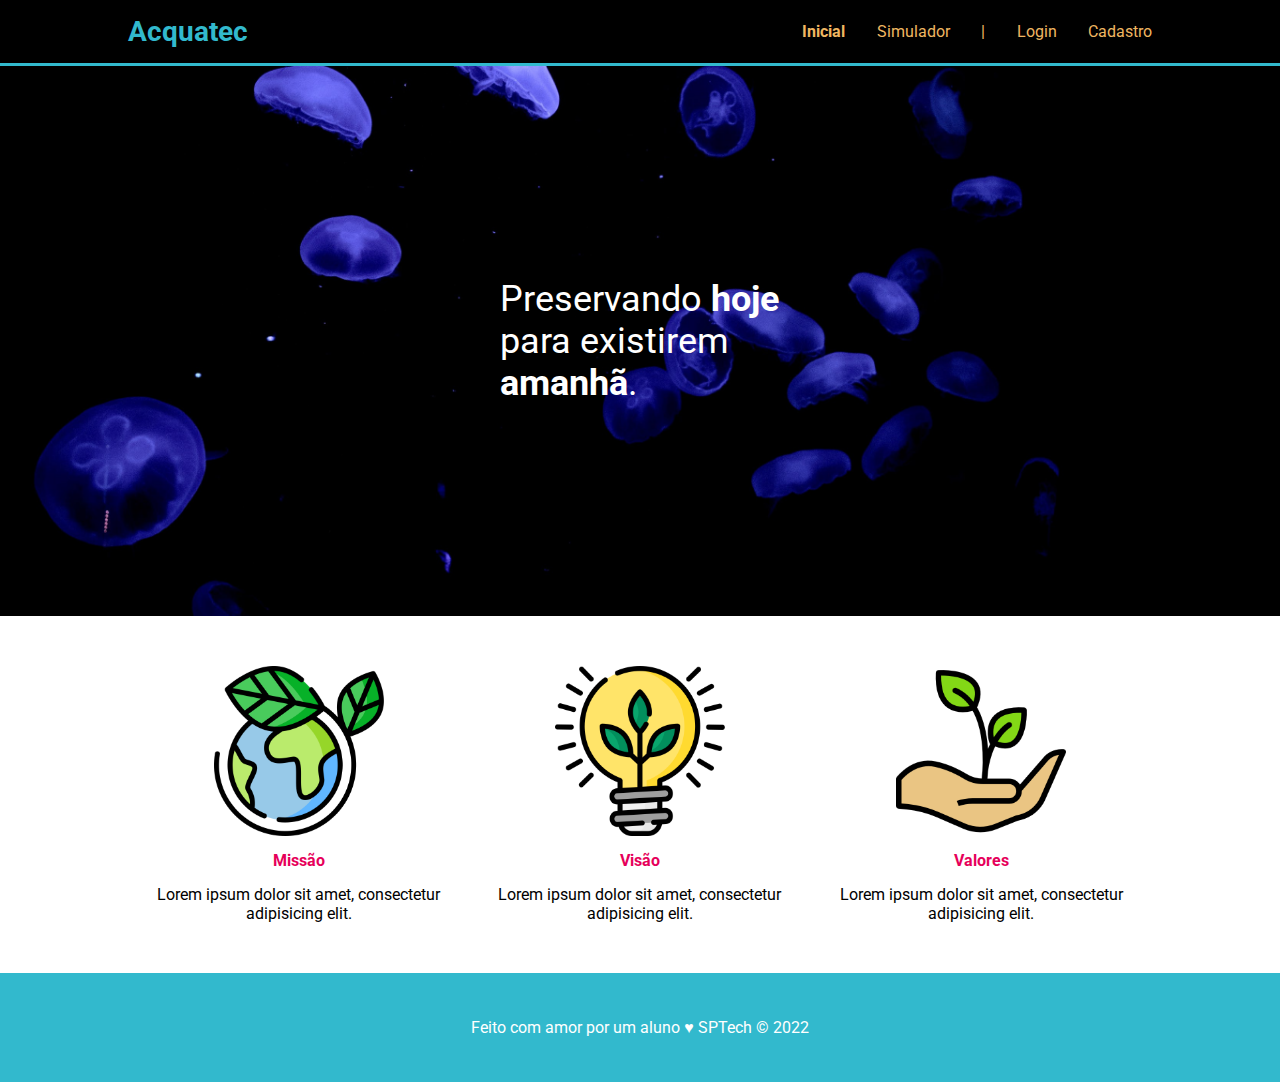
<file: Pesquisa-e-Inovacao/Site-institucional-cadastro-main/index.html>
<!DOCTYPE html>
<html lang="en">
  <head>
    <meta charset="UTF-8" />
    <meta http-equiv="X-UA-Compatible" content="IE=edge" />
    <meta name="viewport" content="width=device-width, initial-scale=1.0" />
    <title>Acquatec</title>
    <link rel="stylesheet" href="estilo.css" />
    <link rel="stylesheet" href="estilo-gerais.css">
    <link rel="preconnect" href="https://fonts.googleapis.com" />
    <link rel="preconnect" href="https://fonts.gstatic.com" crossorigin />
  </head>
  <body>
    <!--HEADER-->
    <header>
      <div class="container">
        <div class="titulo">
          <h1>Acquatec</h1>
        </div>

        <div class="navegacao">
          <ul>
            <li class="agora"><a href="#">Inicial</a></li>
            <li><a href="#">Simulador</a></li>
            <li>|</li>
            <li><a href="login.html">Login</a></li>
            <li><a href="cadastro.html">Cadastro</a></li>
          </ul>
        </div>
      </div>
    </header>
    <!--CONTEÚDO DA PÁGINA-->
    <main>
      <div class="banner">
        <div class="container">
          <p>Preservando <b>hoje</b> para existirem <b>amanhã</b>.</p>
        </div>
      </div>

      <div class="social">
        <div class="container">
          <div class="caixas">
            <div class="caixa">
              <img
                src="./assets/img/planet-earth_color.png"
                alt="Ícone da missão da Acquatec"
              />
              <h4>Missão</h4>
              <p>Lorem ipsum dolor sit amet, consectetur adipisicing elit.</p>
            </div>
            <div class="caixa">
              <img
                src="./assets/img/lightbulb_color.png"
                alt="Ícone da visão da Acquatec"
              />
              <h4>Visão</h4>
              <p>Lorem ipsum dolor sit amet, consectetur adipisicing elit.</p>
            </div>
            <div class="caixa">
              <img
                src="./assets/img/growth_color.png"
                alt="Ícone dos valores da Acquatec"
              />
              <h4>Valores</h4>
              <p>Lorem ipsum dolor sit amet, consectetur adipisicing elit.</p>
            </div>
          </div>
        </div>
      </div>
    </main>
    <!--RODAPÉ/FOOTER-->
    <footer>
      <div class="container">
        <p>Feito com amor por um aluno &hearts; SPTech &copy; 2022</p>
      </div>
    </footer>
  </body>
</html>
</file>
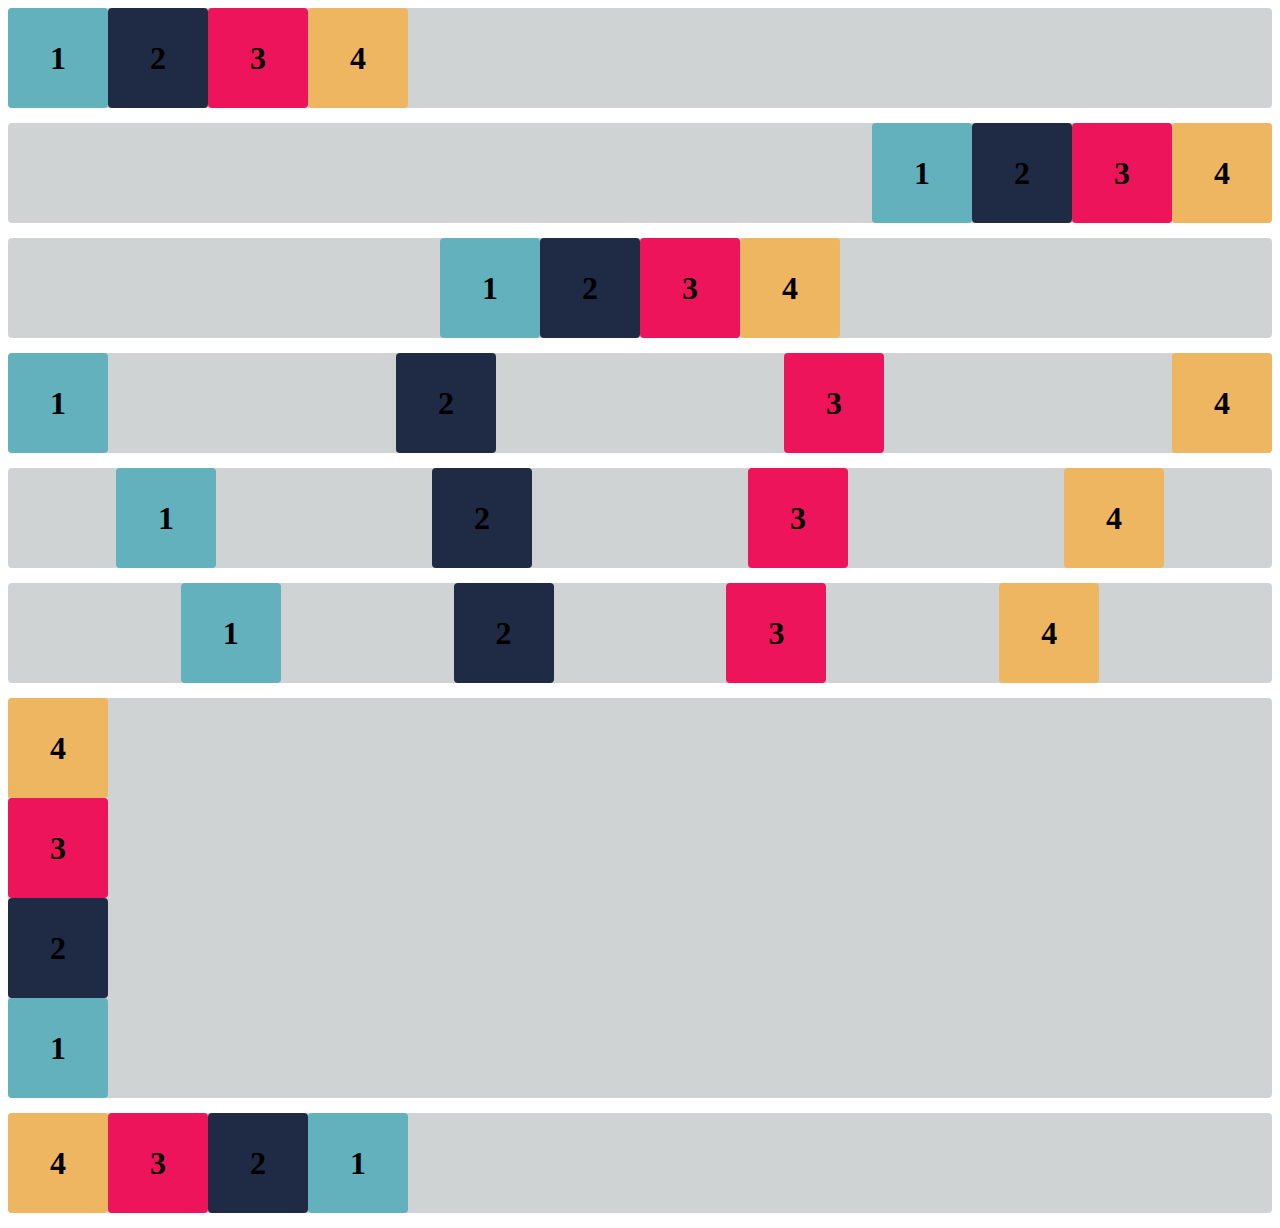
<file: Pesquisa-e-Inovacao/exercicio-flexbox/Exercicios_flexbox/index.html>
<!DOCTYPE html>
<html lang="pt-BR">
  <head>
    <meta charset="UTF-8" />
    <meta http-equiv="X-UA-Compatible" content="IE=edge" />
    <meta name="viewport" content="width=device-width, initial-scale=1.0" />
    <title>Flex-box</title>
    <link rel="stylesheet" href="estilo.css" />
  </head>

  <body>
    <div class="base container1">
      <div class="flex-item box1"><h1>1</h1></div>
      <div class="flex-item box2"><h1>2</h1></div>
      <div class="flex-item box3"><h1>3</h1></div>
      <div class="flex-item box4"><h1>4</h1></div>
    </div>
    <div class="base container2">
      <div class="flex-item box1"><h1>1</h1></div>
      <div class="flex-item box2"><h1>2</h1></div>
      <div class="flex-item box3"><h1>3</h1></div>
      <div class="flex-item box4"><h1>4</h1></div>
    </div>
    <div class="base container3">
      <div class="flex-item box1"><h1>1</h1></div>
      <div class="flex-item box2"><h1>2</h1></div>
      <div class="flex-item box3"><h1>3</h1></div>
      <div class="flex-item box4"><h1>4</h1></div>
    </div>
    <div class="base container4">
      <div class="flex-item box1"><h1>1</h1></div>
      <div class="flex-item box2"><h1>2</h1></div>
      <div class="flex-item box3"><h1>3</h1></div>
      <div class="flex-item box4"><h1>4</h1></div>
    </div>
    <div class="base container5">
      <div class="flex-item box1"><h1>1</h1></div>
      <div class="flex-item box2"><h1>2</h1></div>
      <div class="flex-item box3"><h1>3</h1></div>
      <div class="flex-item box4"><h1>4</h1></div>
    </div>
    <div class="base container6">
      <div class="flex-item box1"><h1>1</h1></div>
      <div class="flex-item box2"><h1>2</h1></div>
      <div class="flex-item box3"><h1>3</h1></div>
      <div class="flex-item box4"><h1>4</h1></div>
    </div>

    <div class="base container-B">
      <div class="flex-item box1"><h1>1</h1></div>
      <div class="flex-item box2"><h1>2</h1></div>
      <div class="flex-item box3"><h1>3</h1></div>
      <div class="flex-item box4"><h1>4</h1></div>
    </div>
    <div class="base container-desafio">
      <div class="flex-item box1"><h1>1</h1></div>
      <div class="flex-item box2"><h1>2</h1></div>
      <div class="flex-item box3"><h1>3</h1></div>
      <div class="flex-item box4"><h1>4</h1></div>
    </div>
  </body>
</html>
</file>
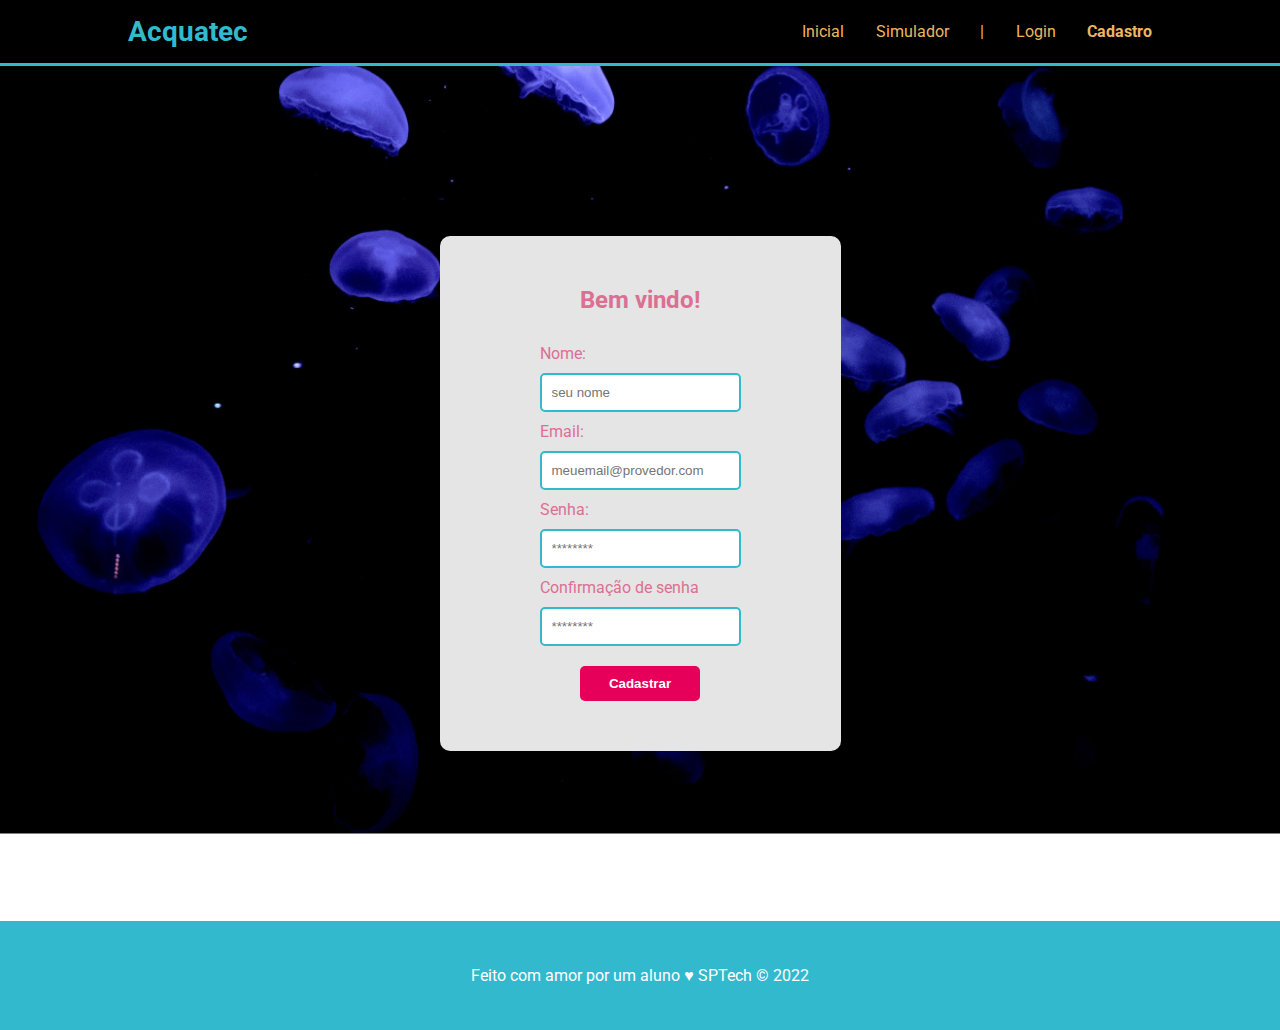
<file: Pesquisa-e-Inovacao/Site-institucional-cadastro-main/cadastro.html>
<!DOCTYPE html>
<html lang="en">
<head>
    <meta charset="UTF-8">
    <meta http-equiv="X-UA-Compatible" content="IE=edge">
    <meta name="viewport" content="width=device-width, initial-scale=1.0">
    <link rel="stylesheet" href="cadastro.css">
    <link rel="stylesheet" href="estilo-gerais.css">
    <title>Document</title>
</head>
<body>
          <!--HEADER-->
          <header>
            <div class="container">
              <div class="titulo">
                <h1>Acquatec</h1>
              </div>
      
              <div class="navegacao">
                <ul>
                  <li ><a href="index.html">Inicial</a></li>
                  <li><a href="#">Simulador</a></li>
                  <li>|</li>
                  <li><a href="login.html">Login</a></li>
                  <li><a class="agora" href="#">Cadastro</a></li>
                </ul>
              </div>
            </div>
          </header>
          <main>
            <section class="banner">
                <div class="container">
                    <div class="caixa-formulario">
                        <h2>Bem vindo!</h2>
                        <div class="campo">
                            <label for="nome">Nome:</label>
                            <input type="text" name="nome" id="nome" placeholder="seu nome">
                        </div>
                        <div class="campo">
                            <label for="email">Email:</label>
                            <input type="email" name="email" id="email" placeholder="meuemail@provedor.com"/>
                        </div>
                        <div class="campo">
                          <label for="senha">Senha:</label>
                          <input type="password" name="senha" id="senha" placeholder="********"/>
                          <label for="senha">Confirmação de senha</label>
                          <input type="password" name="senha" id="senha" placeholder="********">
                        </div>
                        <button>Cadastrar</button>
                    </div>
                </div>
            </section>
        </main>
        <!--RODAPÉ/FOOTER-->
    <footer>
        <div class="container">
          <p>Feito com amor por um aluno &hearts; SPTech &copy; 2022</p>
        </div>
      </footer>
</body>
</html>
</file>
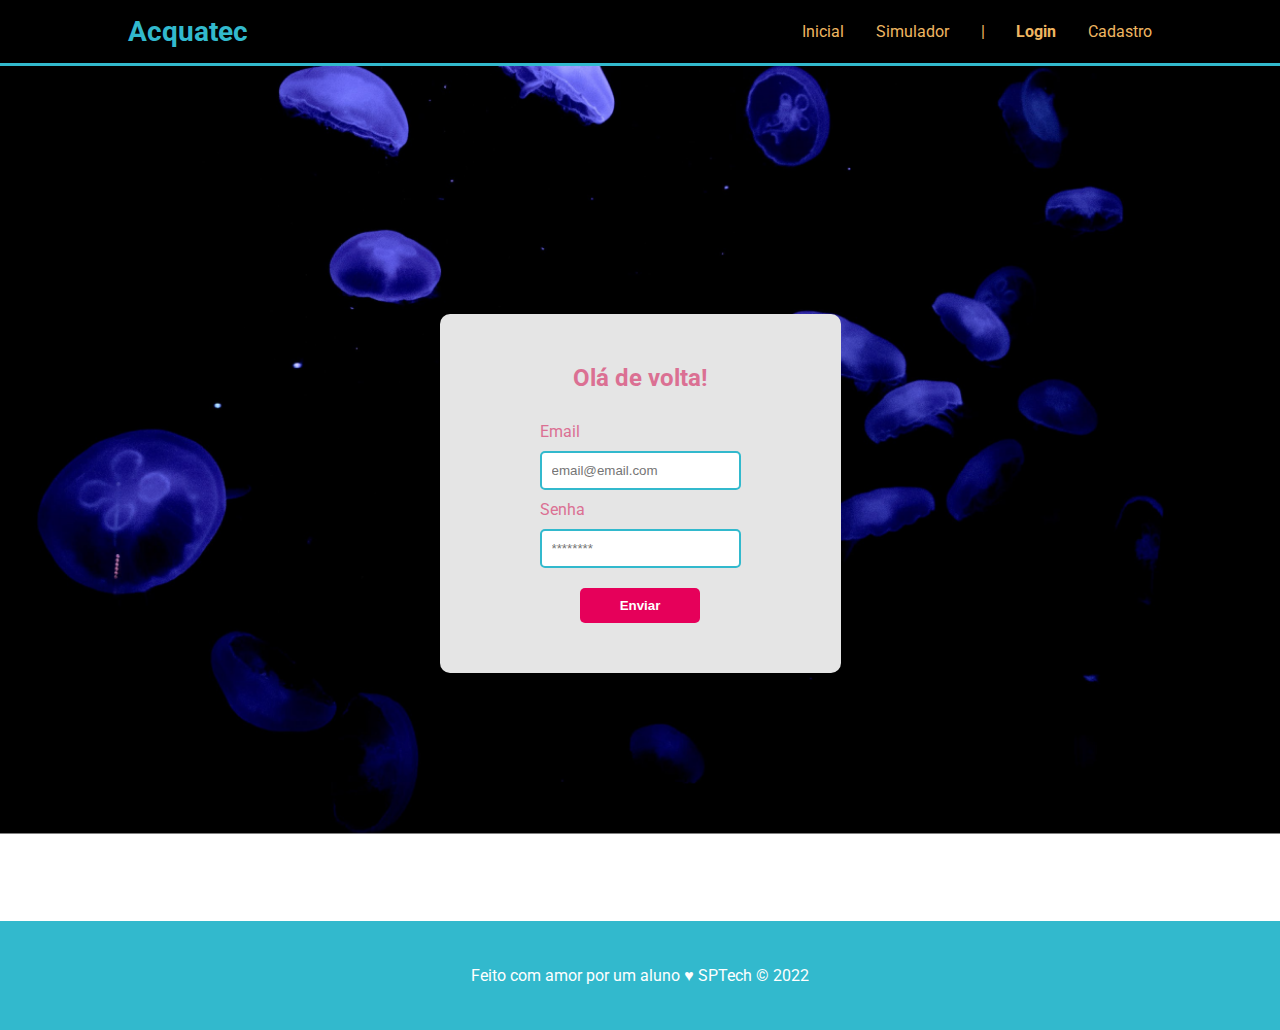
<file: Pesquisa-e-Inovacao/Site-institucional-cadastro-main/login.html>
<!DOCTYPE html>
<html lang="en">
  <head>
    <meta charset="UTF-8" />
    <meta http-equiv="X-UA-Compatible" content="IE=edge" />
    <meta name="viewport" content="width=device-width, initial-scale=1.0" />
    <title>Acquatec</title>
    <link rel="stylesheet" href="estilo-gerais.css">
    <link rel="stylesheet" href="login.css">
  </head>
  <body>
       <!--HEADER-->
    <header>
        <div class="container">
          <div class="titulo">
            <h1>Acquatec</h1>
          </div>
  
          <div class="navegacao">
            <ul>
              <li ><a href="index.html">Inicial</a></li>
              <li><a href="#">Simulador</a></li>
              <li>|</li>
              <li><a class="agora" href="#">Login</a></li>
              <li><a href="cadastro.html">Cadastro</a></li>
            </ul>
          </div>
        </div>
      </header>
      <!-- Conteudo da pagina -->
      <main>
          <section class="banner">
              <div class="container">
                  <div class="caixa-formulario">
                      <h2>Olá de volta!</h2>
                      <div class="campo">
                          <label for="email">Email</label>
                          <input type="email" name="email" id="email" placeholder="email@email.com"/>
                      </div>
                      <div class="campo">
                        <label for="senha">Senha</label>
                        <input type="password" name="senha" id="senha" placeholder="********"/>
                      </div>
                      <button>Enviar</button>
                  </div>
              </div>
          </section>
      </main>
      <!--RODAPÉ/FOOTER-->
    <footer>
        <div class="container">
          <p>Feito com amor por um aluno &hearts; SPTech &copy; 2022</p>
        </div>
      </footer>
  </body>
</html>
</file>
<file: Pesquisa-e-Inovacao/Site-institucional-cadastro-main/estilo.css>
/*CONTEÚDO DA PÁGINA*/

/*BANNER*/

.banner {
  background-image: url("./assets/img/bg-jelly-fish-para_outras_pags.png");
  padding: 100px 0;
  background-size: cover;
}

.banner .container {
  height: 350px;
  align-items: center;
  justify-content: center;
}

.banner p {
  width: 280px;
  color: #fff;
  font-size: 36px;
}

/*SOCIAL*/
.social {
  margin: 50px 0;
}

.social .caixas {
  display: flex;
}

.caixa {
  display: flex;
  flex-direction: column;
  align-items: center;
  margin: 0 15px;
}

.caixa h4 {
  margin: 15px 0;
  color: #e6005a;
}

.caixa p {
  text-align: center;
}

.caixa img {
  width: 170px;
}
</file>
<file: Pesquisa-e-Inovacao/Site-institucional-cadastro-main/estilo-gerais.css>
/*CONFIGURAÇÕES INICIAIS*/
@import url("https://fonts.googleapis.com/css2?family=Roboto:wght@100;300;400;500;700;900&display=swap");

* {
  margin: 0;
  padding: 0;
  box-sizing: border-box;
}

body {
  font-family: "Roboto", sans-serif;
}

/*HEADER*/
header {
  padding: 15px 0;
  background-color: black;
  border-bottom: 3px solid #32b9cd;
}

.container {
  width: 80%;
  margin: 0 auto;
  display: flex;
  flex-direction: row;
  align-items: center;
  justify-content: space-between;
}

.titulo {
  color: #32b9cd;
  font-size: 14px;
}

.navegacao {
  width: 350px;
  color: #efb661;
}

.navegacao ul {
  list-style: none;
  display: flex;
  justify-content: space-between;
}

.navegacao a {
  color: #efb661;
  text-decoration: none;
}

.navegacao ul li {
  font-size: 1rem;
  cursor: pointer;
}

.agora {
  font-weight: bold;
}

/*RODAPÉ/FOOTER*/
footer {
  padding: 45px 0;
  background-color: #32b9cd;
}

footer .container {
  justify-content: center;
}

footer p {
  color: #fff;
}
</file>
<file: Pesquisa-e-Inovacao/exercicio-flexbox/Exercicios_flexbox/estilo.css>
.flex-item {
    width: 100px;
    height: 100px;
    border-radius: 4px;
    display: flex;
    align-items: center;
}

.base {
    margin-bottom: 15px;
    background-color: #d0d3d4;
    border-radius: 4px;
}

.box1 {
    background-color: #63b1bc;
}

.box2 {
    background-color: #1f2a44;
}

.box3 {
    background-color: #ed145b;
}

.box4 {
    background-color: #efb661;
}

h1 {
    margin: auto;
}

/* Insira o código abaixo */

 .container1 { 
  display: flex;
  justify-content: flex-start;
}

.container2 {
  display: flex;
  justify-content: flex-end;
}

.container3 {
  display: flex;
  justify-content: center;  
}

.container4 {
  display: flex;
  justify-content:space-between;
}
.container5 {
  display: flex;
  justify-content: space-around;
}
.container6 {
  display: flex;
  justify-content: space-evenly;
} 

.container-B{
    display: flex;
    flex-direction: column-reverse;
    
}

.container-desafio{
     display: flex;
     justify-content: start;
     flex-direction: row-reverse;
}
</file>
<file: Pesquisa-e-Inovacao/Site-institucional-cadastro-main/cadastro.css>
.banner {
    background-image: url("./assets/img/bg-jelly-fish-para_outras_pags.png");
    padding: 100px 0;
    background-size: cover;
    height: 95vh;
}
.banner .container {
    height: 100%;
    justify-content: center;
    align-items: center;
}
.caixa-formulario {
    background-color: #e5e5e5;
    padding: 50px 100px;
    border-radius: 10px;
    display: flex;
    flex-direction: column;
    align-items: center;
    justify-content: center;
}
.caixa-formulario h2 {
    color: palevioletred;
    margin-bottom: 20px;
}
.campo {
    display: flex;
    flex-direction: column;
    align-items: flex-start;
    justify-content: flex-startS;
}
.campo label {
    color: palevioletred;
    padding: 10px 0;
}
.campo input {
    padding: 10px;
    border-radius: 5px;
    border: 2px solid #32b9cd;
}
.caixa-formulario button {
    margin-top: 20px;
    width: 120px;
    color: #fff;
    background-color: #e6005a;
    padding: 10px 20px;
    font-weight: bold;
    border: none;
    border-radius: 5px;
    cursor: pointer;
}
.caixa-formulario button:hover {
    opacity: 0.8;
}
</file>
<file: Pesquisa-e-Inovacao/Site-institucional-cadastro-main/login.css>
.banner {
    background-image: url("./assets/img/bg-jelly-fish-para_outras_pags.png");
    padding: 100px 0;
    background-size: cover;
    height: 95vh;
}
.banner .container {
    height: 100%;
    justify-content: center;
    align-items: center;
}
.caixa-formulario {
    background-color: #e5e5e5;
    padding: 50px 100px;
    border-radius: 10px;
    display: flex;
    flex-direction: column;
    align-items: center;
    justify-content: center;
}
.caixa-formulario h2 {
    color: palevioletred;
    margin-bottom: 20px;
}
.campo {
    display: flex;
    flex-direction: column;
    align-items: flex-start;
    justify-content: flex-startS;
}
.campo label {
    color: palevioletred;
    padding: 10px 0;
}
.campo input {
    padding: 10px;
    border-radius: 5px;
    border: 2px solid #32b9cd;
}
.caixa-formulario button {
    margin-top: 20px;
    width: 120px;
    color: #fff;
    background-color: #e6005a;
    padding: 10px 20px;
    font-weight: bold;
    border: none;
    border-radius: 5px;
    cursor: pointer;
}
.caixa-formulario button:hover {
    opacity: 0.8;
}
</file>
